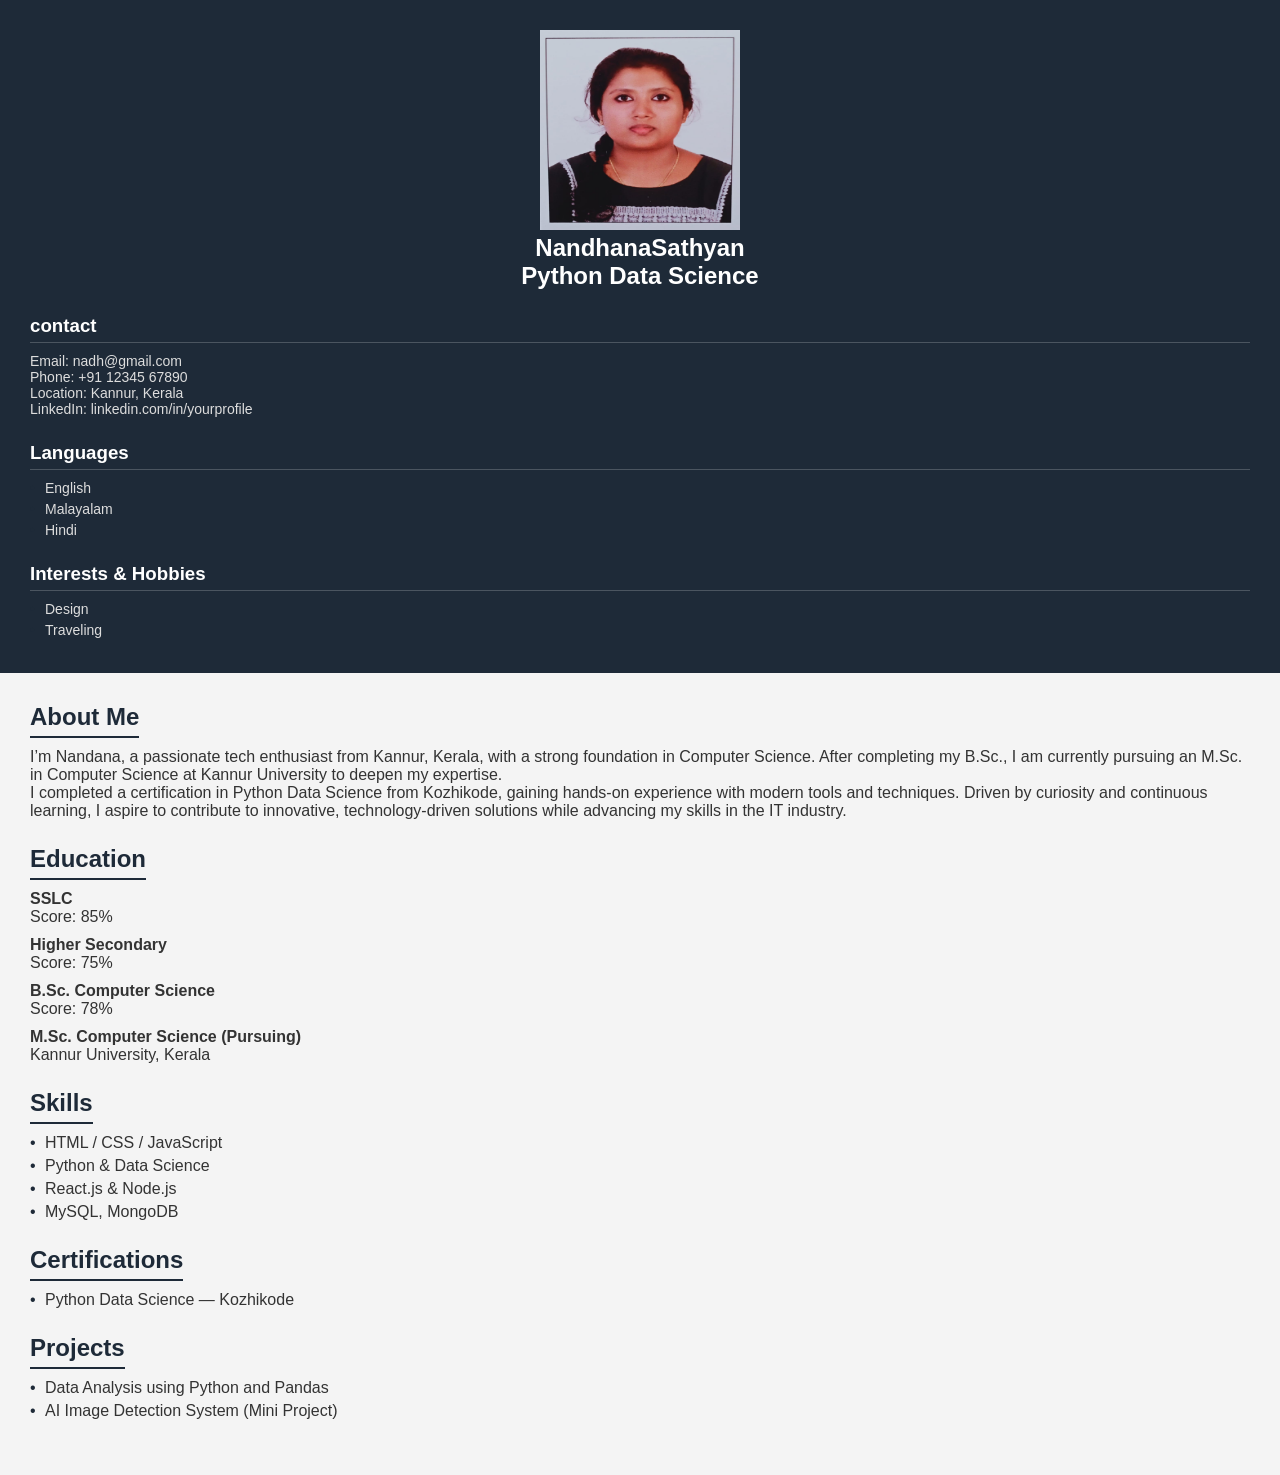
<file: index.html>
<!DOCTYPE html>
<html lang="en">
<head>
    <meta charset="UTF-8">
    <meta name="viewport" content="width=device-width, initial-scale=1.0">
    <title>Document</title>
    <link rel="stylesheet" href="./style.css">
    
</head>
<body>
  <div class="leftside">
    <aside class="left">
      <div class="profile">
    <img src="./ASSETS/profile-photo.jpeg" alt="Profile photo of Nandana" width="200" height="200">
    
    <h1 id="title"  >NandhanaSathyan</h1>
    <h2>Python Data Science</h2>
    </div>
  <div class="contact">
    <h3>contact</h3>
        <p>Email: <a href="mailto:nadh@gmail.com">nadh@gmail.com</a></p>
        <p>Phone: <a href="tel:+911234567890">+91 12345 67890</a></p>
        <p>Location: Kannur, Kerala</p>
        <p>LinkedIn: <a href="https://linkedin.com/in/yourprofile" target="_blank">linkedin.com/in/yourprofile</a></p>
      </div>

      <div class="languages">
        <h3>Languages</h3>
        <ul>
          <li>English</li>
          <li>Malayalam</li>
          <li>Hindi</li>
        </ul>
      </div>

      <div class="interests">
        <h3>Interests & Hobbies</h3>
        <ul>
         
          <li>Design</li>
          <li>Traveling</li>
        </ul>
      </div>
    </aside>
    <main class="right">

      <section id="about">
        <h2>About Me</h2>
        <p>
          I’m Nandana, a passionate tech enthusiast from Kannur, Kerala, with a strong foundation in Computer Science.
          After completing my B.Sc., I am currently pursuing an M.Sc. in Computer Science at Kannur University to deepen my expertise.
        </p>
        <p>
          I completed a certification in Python Data Science from Kozhikode, gaining hands-on experience with modern tools and techniques.
          Driven by curiosity and continuous learning, I aspire to contribute to innovative, technology-driven solutions while advancing my skills in the IT industry.
        </p>
      </section>

      <section id="education">
        <h2>Education</h2>
        <div class="item">
          <h4>SSLC</h4>
          <p>Score: 85%</p>
        </div>
        <div class="item">
          <h4>Higher Secondary</h4>
          <p>Score: 75%</p>
        </div>
        <div class="item">
          <h4>B.Sc. Computer Science</h4>
          <p>Score: 78%</p>
        </div>
        <div class="item">
          <h4>M.Sc. Computer Science (Pursuing)</h4>
          <p>Kannur University, Kerala</p>
        </div>
      </section>

      <section id="skills">
        <h2>Skills</h2>
        <ul>
          <li>HTML / CSS / JavaScript</li>
          <li>Python & Data Science</li>
          <li>React.js & Node.js</li>
          <li>MySQL, MongoDB</li>
        </ul>
      </section>

      <section id="certifications">
        <h2>Certifications</h2>
        <ul>
          <li>Python Data Science — Kozhikode</li>
        </ul>
      </section>

      <section id="projects">
        <h2>Projects</h2>
        <ul>

          <li>Data Analysis using Python and Pandas</li>
          <li>AI Image Detection System (Mini Project)</li>
        </ul>
      </section>

    </main>
  </div>
</body>
</html>
</file>
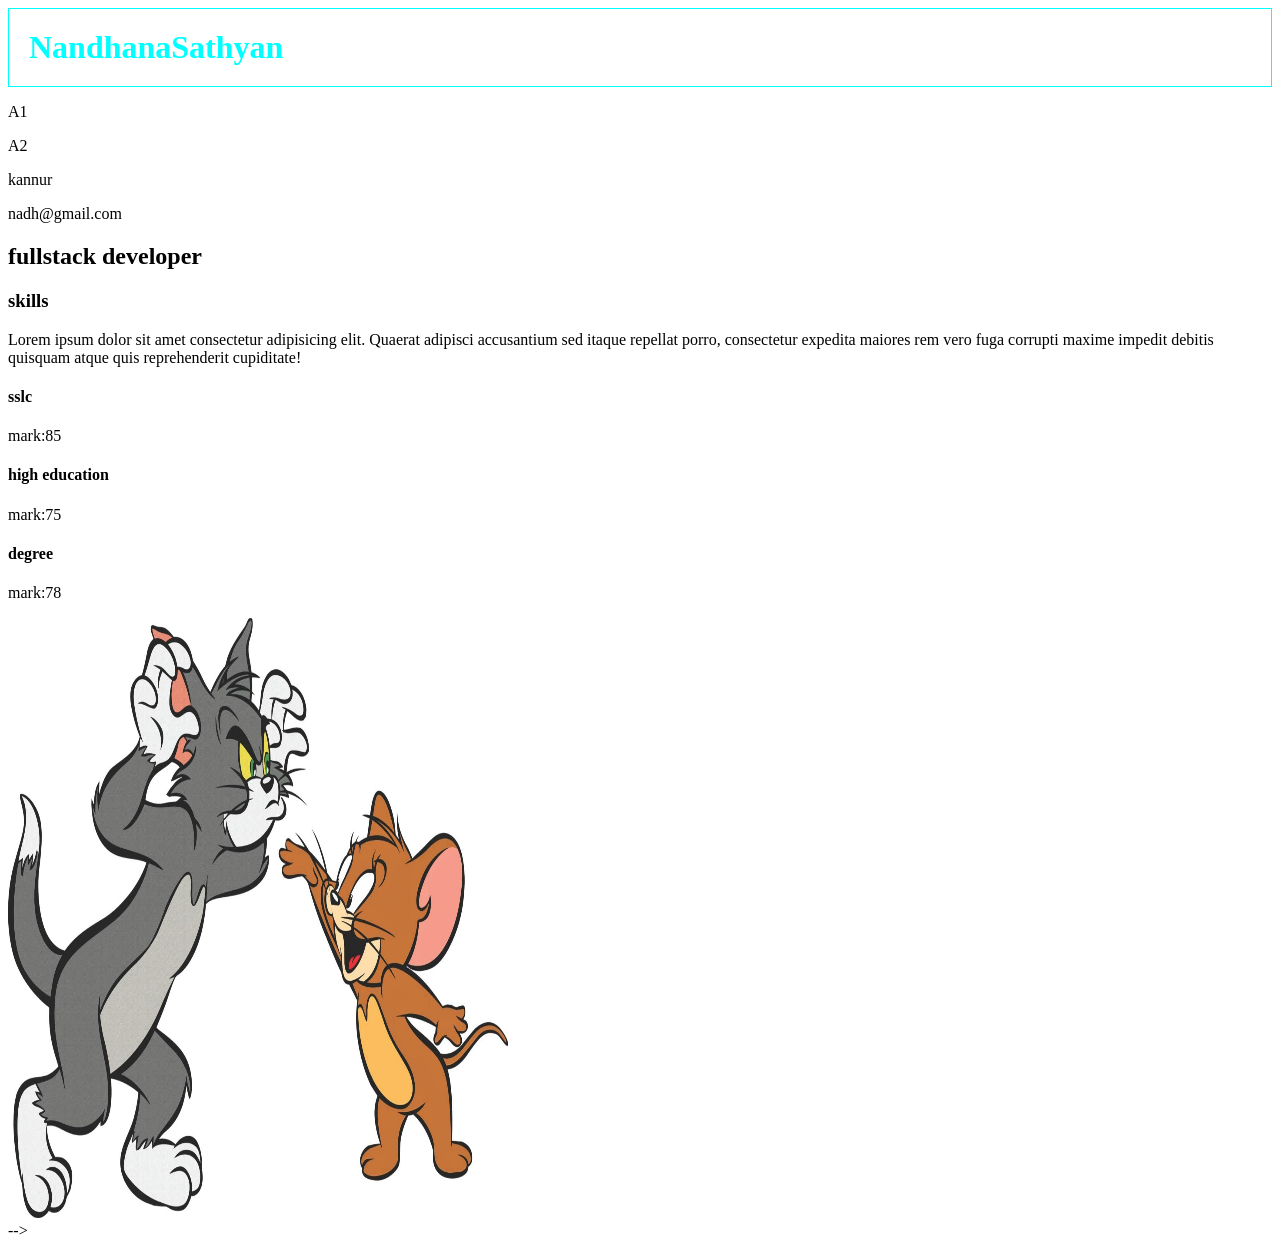
<file: PROJECT/index.html>
<!DOCTYPE html>
<html lang="en">
<head>
    <meta charset="UTF-8">
    <meta name="viewport" content="width=device-width, initial-scale=1.0">
    <title>Document</title>
    <link rel="stylesheet" href="./style.css">
    
</head>
<body>
    <h1 id="title" style="color:aqua" >NandhanaSathyan</h1>
    <section id="address">
        <p>A1</p>
        <p>A2</p>

    </section>
    <p>kannur</p>
    <p>nadh@gmail.com</p>
    <h2>fullstack developer</h2>

    <section id="skills">
    <h3>skills</h3>
      <p class="section-title">Lorem ipsum dolor sit amet consectetur adipisicing elit. Quaerat adipisci accusantium sed itaque repellat porro, consectetur expedita maiores rem vero fuga corrupti maxime impedit debitis quisquam atque quis reprehenderit cupiditate!</p>
    </section>
    <section id="education">
    <div class="education-container">
        <h4>sslc</h4>
        <p>mark:85</p>
     </div>
     <div class="education-container">
        <h4>high education</h4>
        <p>mark:75</p>
     </div>
     <div class="education-conatiner">
        <h4>degree</h4>
        <p>mark:78</p>
     </div>

    <section><img src="./ASSETS/6116jQCSQYL.jpg" alt="Girl in a jacket" width="500" height="600">  
    </section> -->
<!-- </body>
</html>
<!-- <!DOCTYPE html>
<html lang="en">
<head>
  <meta charset="UTF-8">
  <meta name="viewport" content="width=device-width, initial-scale=1.0">
  <title>Block vs Inline Elements</title>
  <style>
    .block {
      background-color: lightblue;
      margin: 5px 0;
      padding: 10px;
    }
    .inline {
      background-color: lightgreen;
      padding: 5px;
    }
  </style>
</head>
<body>

  <h2>Block-level Elements</h2>
  <div class="block">This is a &lt;div&gt; (block element)</div>
  <p class="block">This is a &lt;p&gt; paragraph (block element)</p>
  <h3 class="block">This is an &lt;h3&gt; heading (block element)</h3>

  <h2>Inline Elements inside a paragraph</h2>
  <p>
    This is normal text, and 
    <span class="inline">this is a span (inline element)</span>, 
    <strong class="inline">this is strong (inline element)</strong>, 
    <a href="#" class="inline">this is a link (inline element)</a>.
  </p>

</body>
</html> -->
</file>
<file: style.css>
/* 

header {
  display: flex;
  align-items: center;
  gap: 20px;
  padding: 40px 0 20px;
}

.profile-photo {
  width: 150px;
  height: 150px;
  border-radius: 50%;
  object-fit: cover;
  border: 3px solid #00bcd4;
  box-shadow: 0 4px 10px rgba(0,0,0,0.2);
}

.header-text h1 {
  margin: 0;
  font-size: 2rem;
}

.header-text h2 {
  margin: 5px 0;
  color: #00bcd4;
  font-weight: 500;
}

.header-text p {
  margin: 5px 0;
  color: #666;
}

section {
  margin-bottom: 40px;
}

h3 {
  border-bottom: 2px solid #00bcd4;
  display: inline-block;
  margin-bottom: 15px;
  padding-bottom: 5px;
}

ul {
  list-style: square;
  margin-left: 20px;
}

.edu-card {
  background: #fff;
  border-radius: 10px;
  padding: 15px;
  margin-bottom: 10px;
  box-shadow: 0 2px 6px rgba(0,0,0,0.1);
} */
* {
  margin: 0;
  padding: 0;
  box-sizing: border-box;
  font-family: Arial, sans-serif;
}

body {
  background: #f4f4f4;
  color: #333;
}

.container {
  display: grid;
  grid-template-columns: 1fr 2fr;
  max-width: 1000px;
  margin: 40px auto;
  background: #fff;
  box-shadow: 0 0 10px rgba(0,0,0,0.1);
}

.left {
  background: #1e2a38;
  color: #fff;
  padding: 30px;
}

.right {
  padding: 30px;
}

.profile {
  text-align: center;
}

.profile-img {
  width: 120px;
  height: 120px;
  border-radius: 50%;
  margin-bottom: 15px;
  border: 3px solid #fff;
}

.name {
  font-size: 22px;
}

.role {
  font-size: 16px;
  font-weight: normal;
  color: #ddd;
}

.left h3 {
  margin-top: 25px;
  margin-bottom: 10px;
  border-bottom: 1px solid #fff3;
  padding-bottom: 5px;
}

.left p, .left a, .left li {
  font-size: 14px;
  color: #ddd;
}

.left a {
  text-decoration: none;
}

.right h2 {
  color: #1e2a38;
  margin-bottom: 10px;
  border-bottom: 2px solid #1e2a38;
  display: inline-block;
  padding-bottom: 5px;
}

section {
  margin-bottom: 25px;
}

.item {
  margin-bottom: 10px;
}

ul {
  list-style: none;
}

ul li {
  padding-left: 15px;
  position: relative;
  margin-bottom: 5px;
}

ul li::before {
  content: "•";
  position: absolute;
  left: 0;
  color: #1e2a38;
}
</file>
<file: PROJECT/style.css>
/* body{
   background-image: url("./ASSETS/6116jQCSQYL.jpg");
}
h2{
  color:yellow
}
#education{color:red;}
 */

 
*{
    margin: o;
    padding: 0;
    box-sizing: border-box;
}
h1{
    border: 1px solid;
    padding: 20px;
    margin: 0;
}
</file>
